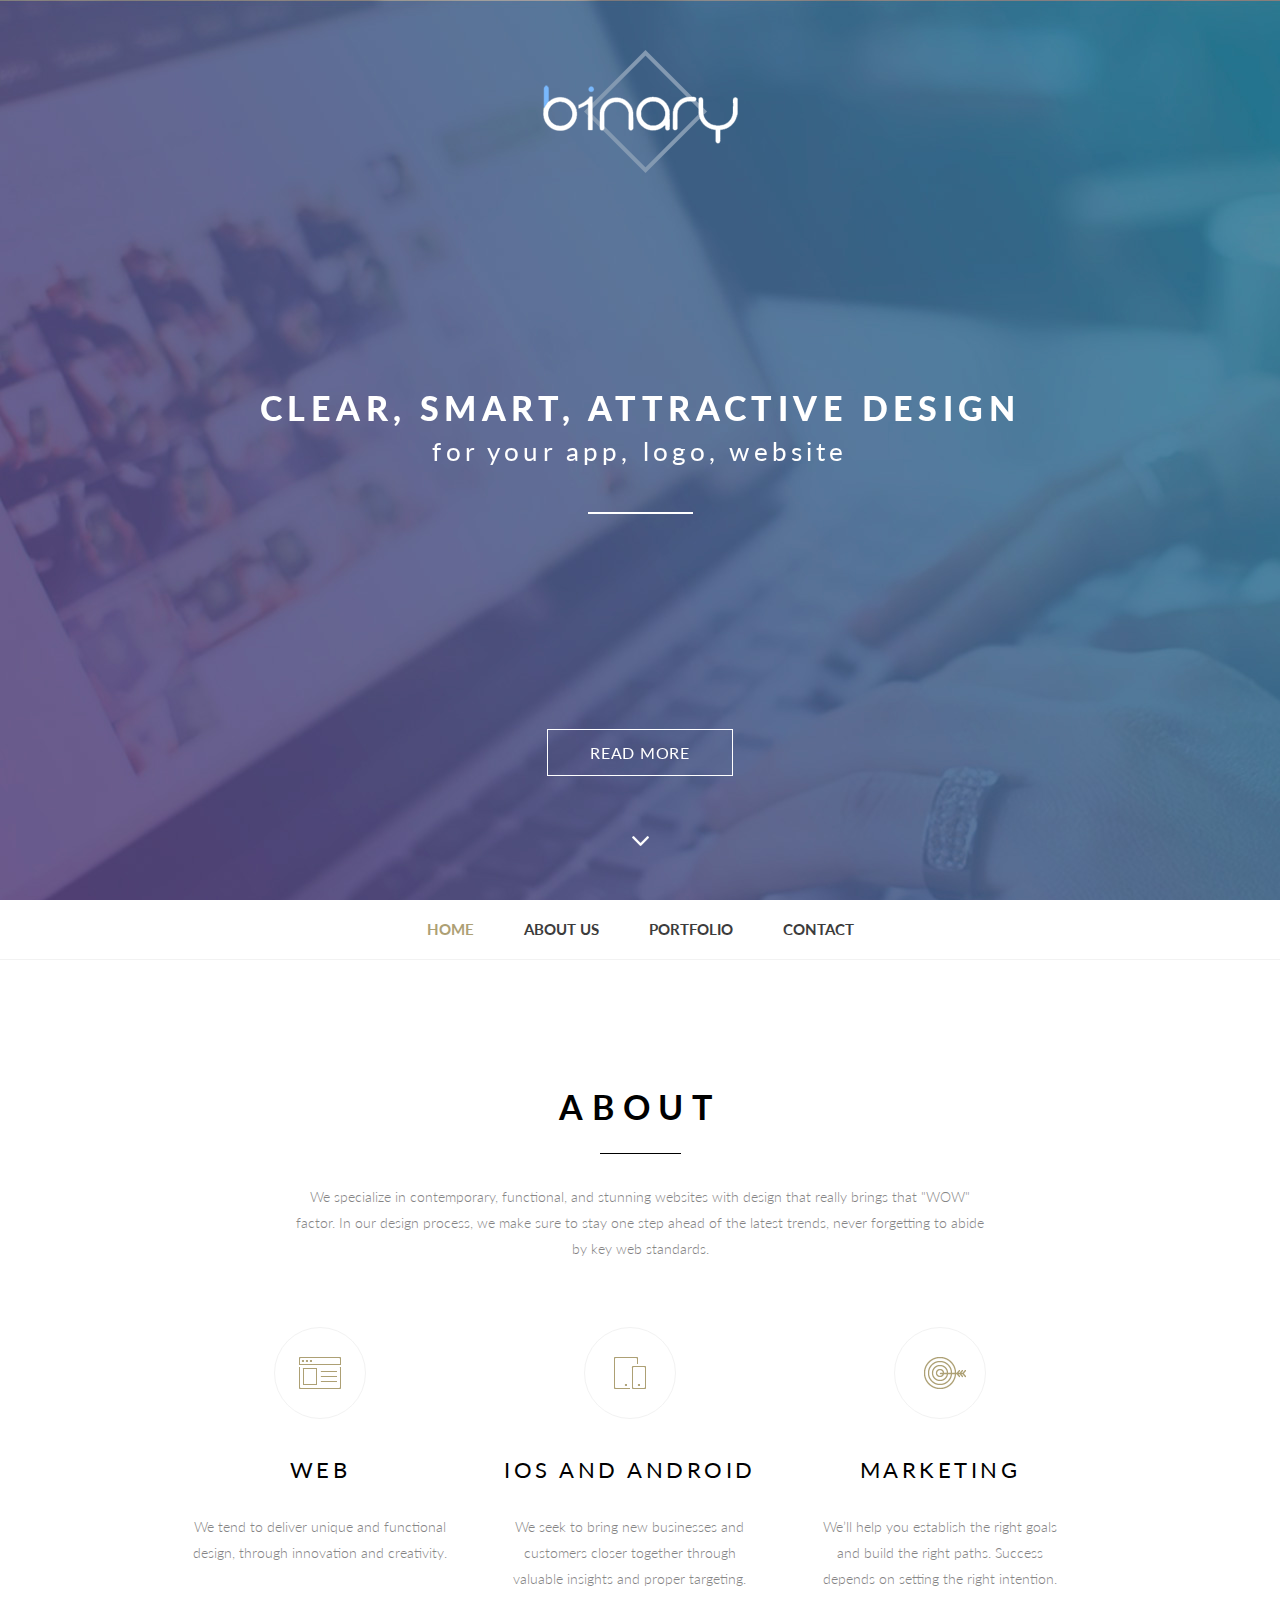
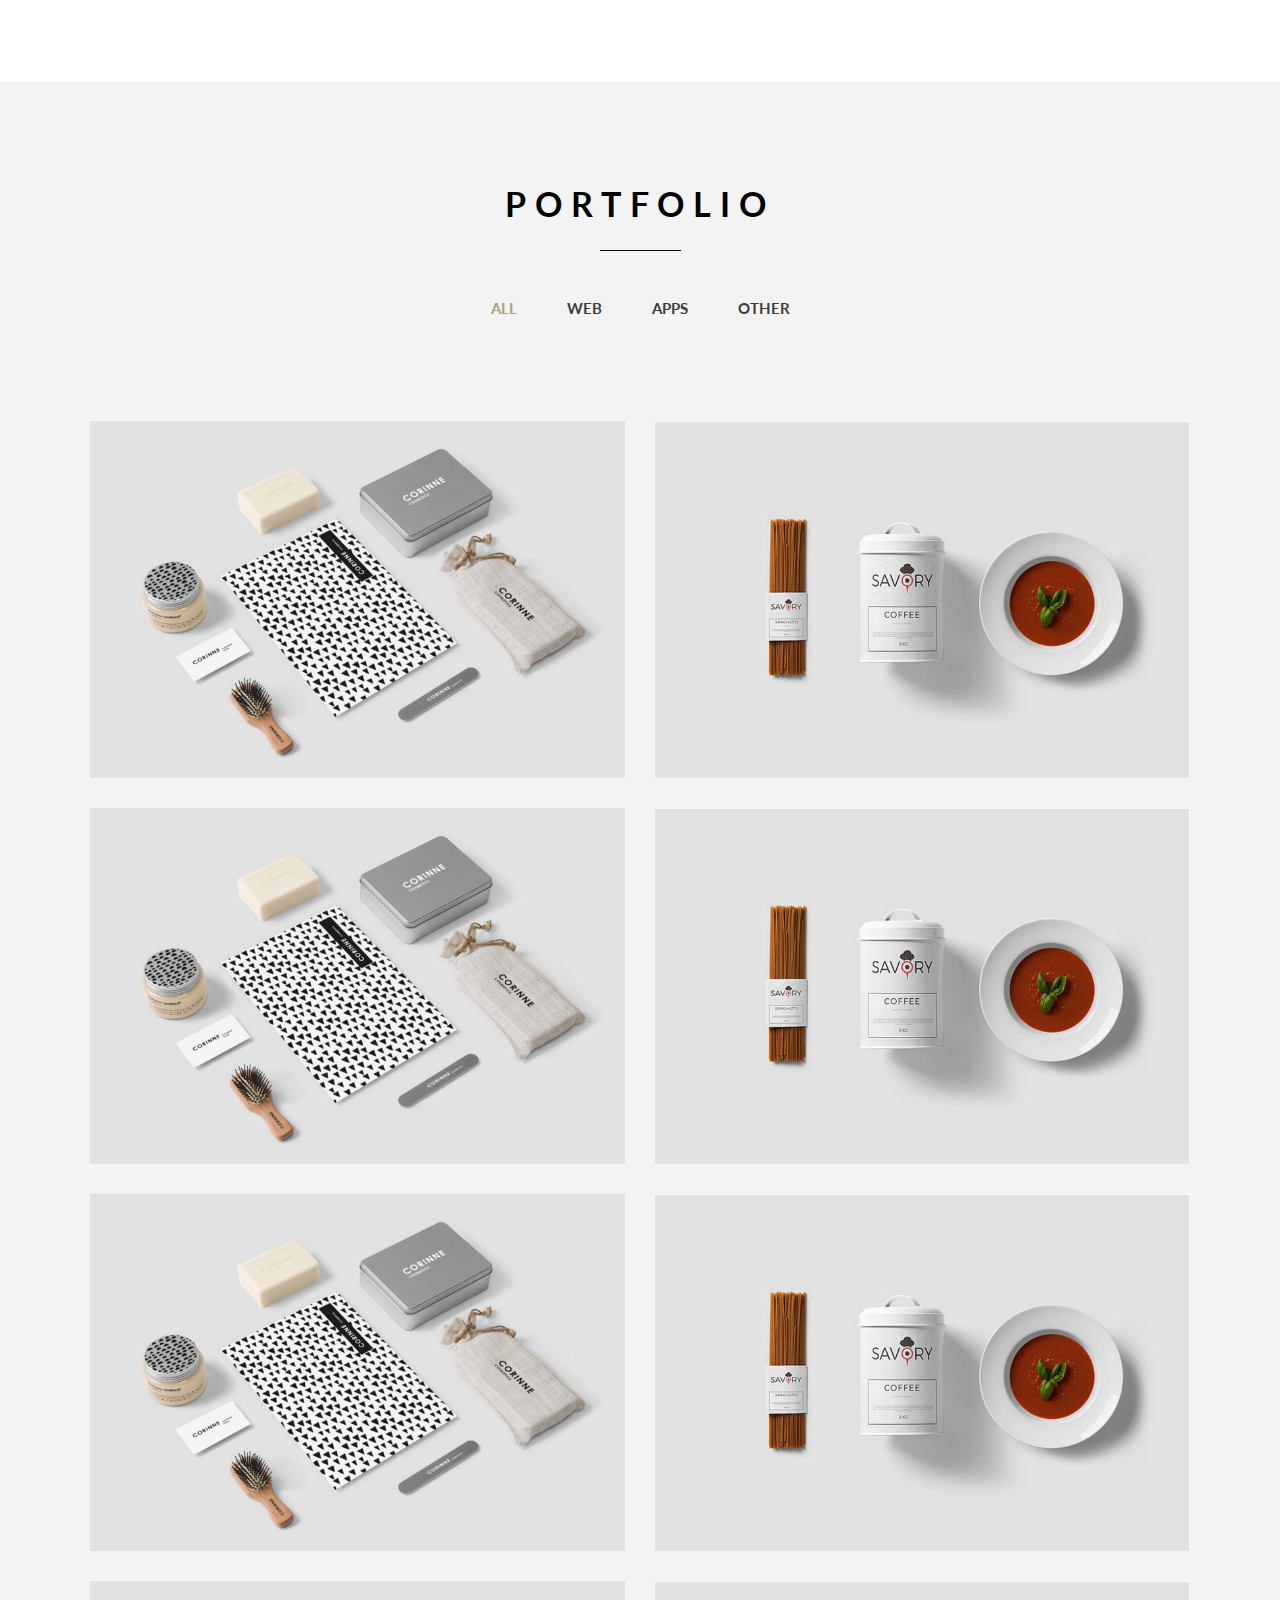
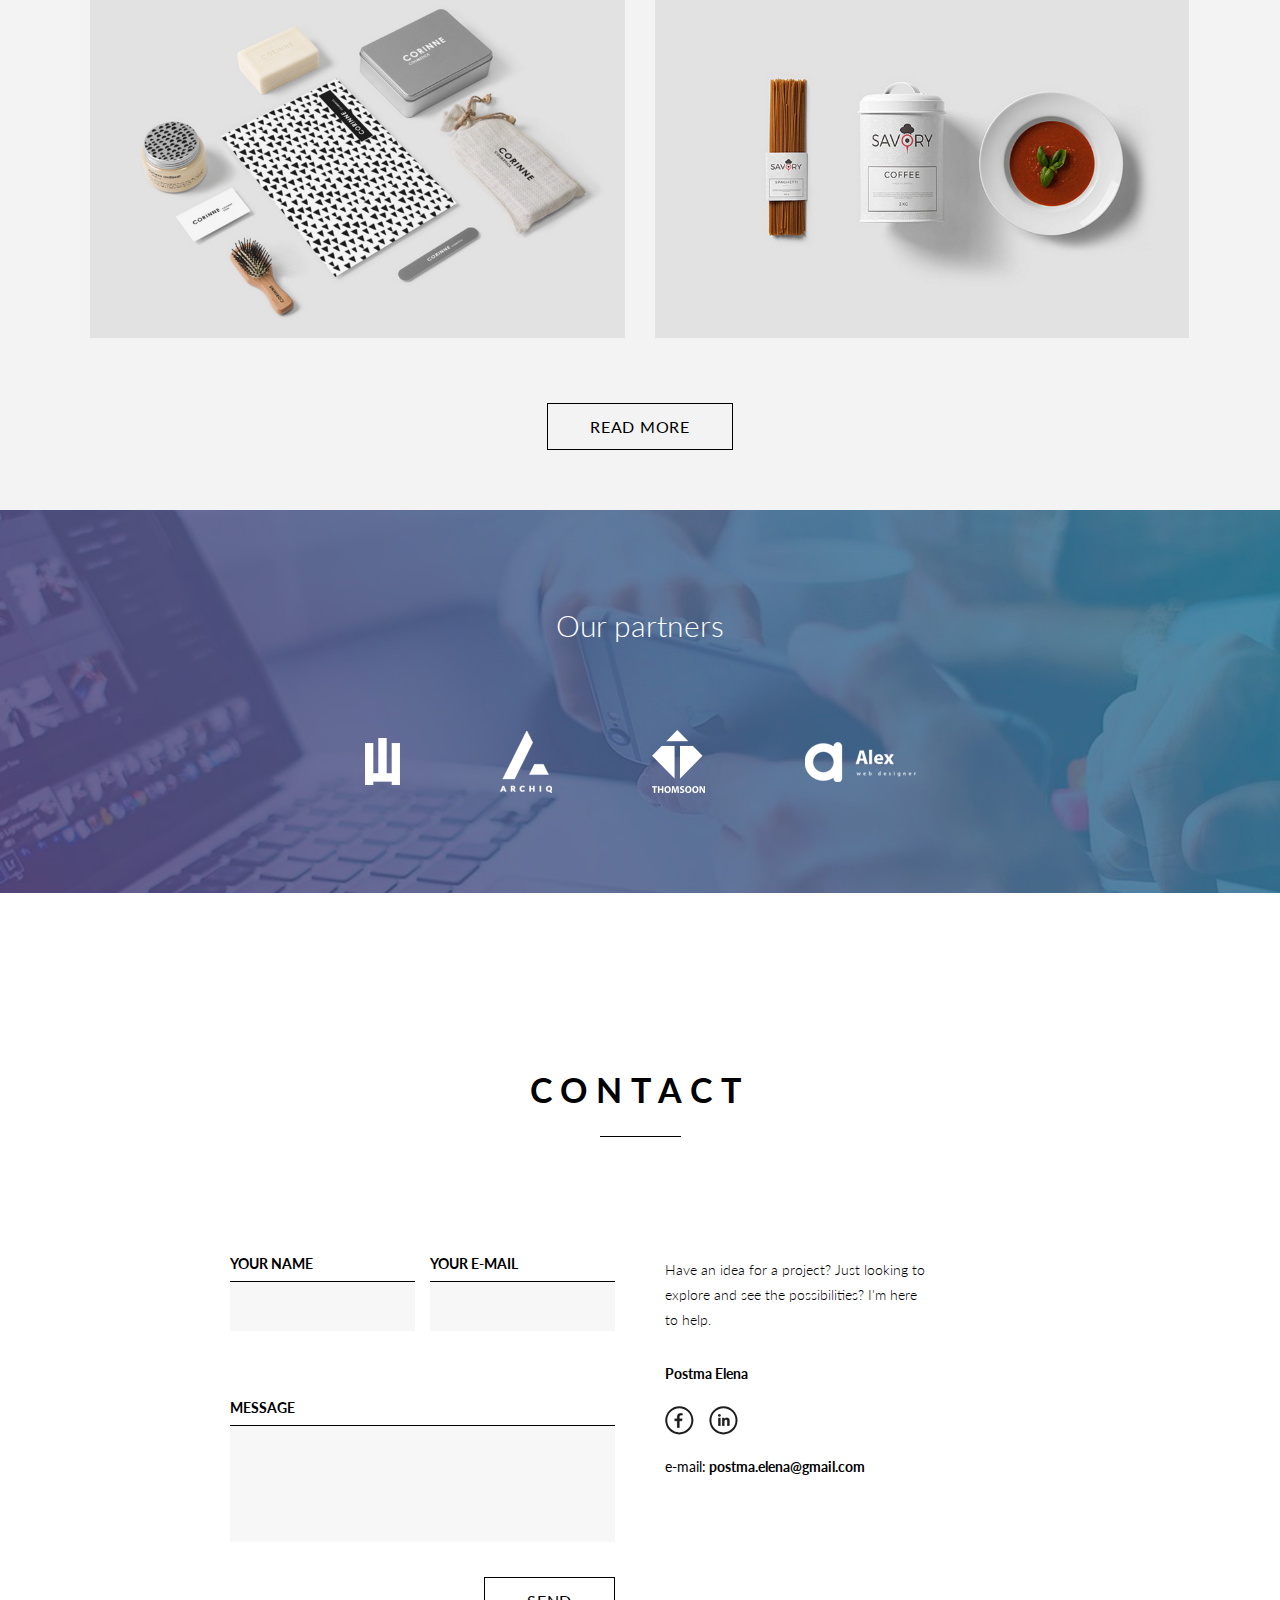
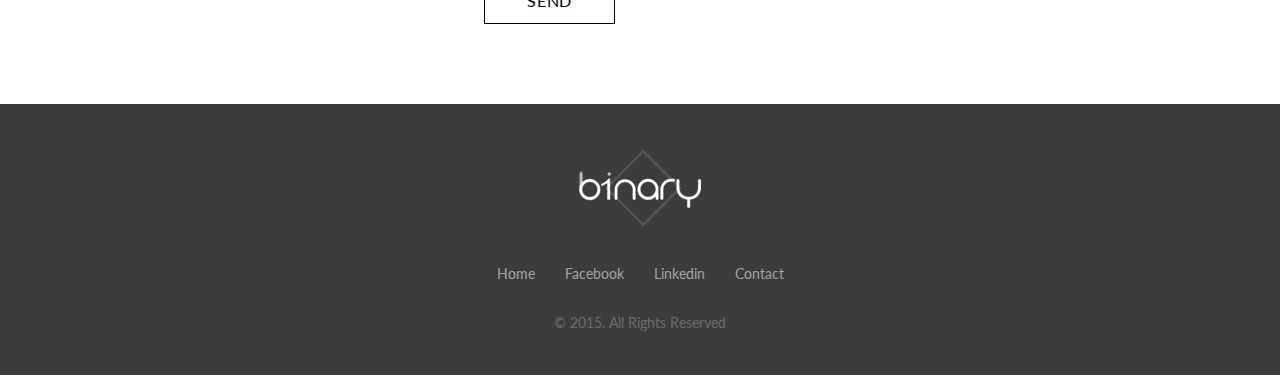
<file: index.html>
<!DOCTYPE html>
<html lang="ru">
<head>
	<title>Binary</title>
	<meta charset="utf-8">
	<meta name="format-detection" content="telephone=0">
	<meta name="viewport" content="width=device-width, initial-scale=1.0, maximum-scale=1.0, user-scalable=0">
	<link rel="stylesheet" type="text/css" href="css/style.css"> <!-- подключение файла css -->
</head>
<body>
	<div class="wrapper">
		<div class="mainblock"><!-- //fullscreen -->
			<div class="mainblock__content">
				<div class="container">
					<a href="#" class="mainblock__logo">
						<img src="img/logo.png" alt="">
					</a>
					<div class="mainblock__text">
						<div class="mainblock__title">Clear, smart, attractive design </div>
						<div class="mainblock__subtitle">for your app, logo, website</div>
					</div>
					<div class="mainblock__footer">
						<a href="#" class="mainblock__btn btn btn_w" onclick="return scrollMe()"><span>Read more</span></a>
						<a href="#" class="mainblock__arrow"  onclick="return scrollMe()">
							<img src="img/icons/Arrow-down.png" alt="">
						</a>
					</div>
					
				</div>
			</div>
			<div class="mainblock__image">
				<img src="img/mainblock/bg.jpg" alt="">
			</div>
		</div>
		<div class="content">
			<div class="menu menu_mb">
				<div class="container">
					<nav class="menu__items">
						<ul class="menu__list">
							<li><a href="#" class="menu__link menu__link_act">Home</a></li>
							<li><a href="#" class="menu__link">About us</a></li>
							<li><a href="#" class="menu__link">portfolio</a></li>
							<li><a href="#" class="menu__link">contact</a></li>
						</ul>
					</nav>
				</div>
			</div>

			<div class="about">
				<div class="container">
				<div class="about__header-block header-block">
					<div class="header-block__title">About</div>
					<div class="header-block__subtitle">We specialize in contemporary, functional, and stunning websites with design that really brings that "WOW" factor. In our design process, we make sure to stay one step ahead of the latest trends, never forgetting to abide by key web standards.</div>
				</div>

				<div class="about__body">
					<div class="about__row">
						<div class="about__column">
							<div class="about__item">
								<div class="about__icon">
									<img src="img/about/01.png" alt="">
								</div>
								<div class="about__title">web</div>
								<div class="about__text">We tend to deliver unique and functional design, through innovation and creativity.</div>
							</div>
						</div>
						<div class="about__column">
							<div class="about__item">
								<div class="about__icon">
									<img src="img/about/02.png" alt="">
								</div>
								<div class="about__title">ios and android</div>
								<div class="about__text">We seek to bring new businesses and customers closer together through valuable insights and proper targeting.</div>
							</div>
						</div>
						<div class="about__column">
							<div class="about__item">
								<div class="about__icon about__icon_l">
									<img src="img/about/03.png" alt="">
								</div>
								<div class="about__title">marketing</div>
								<div class="about__text">We’ll help you establish the right goals and build the right paths. Success depends on setting the right intention.</div>
							</div>
						</div>
					</div>
				</div>
				</div>
			</div>

			<div class="portfolio">
				<div class="container">
					<div class="portfolio__header-block header-block">
					<div class="header-block__title">Portfolio</div>
					</div>
					<nav class="portfolio__filter filter">
						<ul class="filter__list">
							<li data-filter="1" class="filter__item active">all</li>
							<li data-filter="2" class="filter__item">web</li>
							<li data-filter="3" class="filter__item">apps</li>
							<li data-filter="4" class="filter__item">other</li>
						</ul>
					</nav>
					<div class="portfolio__items"> <!-- флекс-контейнер -->
						<div class="portfolio__column f_2">
							<a href="portfolio_page.html" class="portfolio__item"><img src="img/portfolio/01.png" alt=""></a>
						</div>
						<div class="portfolio__column f_2">
							<a href="" class="portfolio__item"><img src="img/portfolio/02.png" alt=""></a>
						</div>
						<div class="portfolio__column f_2">
							<a href="" class="portfolio__item"><img src="img/portfolio/01.png" alt=""></a>
						</div>
						<div class="portfolio__column f_3">
							<a href="" class="portfolio__item"><img src="img/portfolio/02.png" alt=""></a>
						</div>
						<div class="portfolio__column f_4">
							<a href="" class="portfolio__item"><img src="img/portfolio/01.png" alt=""></a>
						</div>
						<div class="portfolio__column f_4">
							<a href="" class="portfolio__item"><img src="img/portfolio/02.png" alt=""></a>
						</div>
						<div class="portfolio__column f_4">
							<a href="" class="portfolio__item"><img src="img/portfolio/01.png" alt=""></a>
						</div>
						<div class="portfolio__column f_4">
							<a href="" class="portfolio__item"><img src="img/portfolio/02.png" alt=""></a>
						</div>
					</div>
					<div class="portfolio__footer">
						<a href="" class="portfolio__btn btn btn_b">
							<span>read more</span>
						</a>
					</div>
				</div>
			</div>
			<div class="partners">
				<div class="container">
					<div class="partners__title">Our partners</div>
					<div class="partners__items">
						<div class="partners__column">
						<div class="partners__item">
							<img src="./img/partners/01.png" alt="">
						</div>
					</div>
					<div class="partners__column">
						<div class="partners__item">
							<img src="./img/partners/02.png" alt="">
						</div>
					</div>
					<div class="partners__column">
						<div class="partners__item">
							<img src="./img/partners/03.png" alt="">
						</div>
					</div>
					<div class="partners__column">
						<div class="partners__item">
							<img src="./img/partners/04.png" alt="">
						</div>
					</div>
					</div>
					
				</div>
			</div>
			<div class="contacts">
				<div class="container">
					<div class="contacts__header-block header-block">
					<div class="header-block__title">Contact</div>
					</div>
					<div class="contacts__body">
						<div class="contacts__column">
							<form action="#" class="contacts__form form-contacts" onsubmit="return submitForm(event)">
								<div class="form-contacts__body">
								    <div class="form-contacts__row">
									<div class="form-contacts__column">
										<div class="form-contacts__input">
										   <div class="form-contacts__label">your name</div>
										   <input type="text" autocomplete="off" name="formName" class="input req" onfocus="addFocus(event)" onblur="removeFocus(event)">
									    </div>
									</div>
									<div class="form-contacts__column">
										<div class="form-contacts__input">
										   <div class="form-contacts__label">your e-mail</div>
										   <input type="text" autocomplete="off" name="formEmail" class="input req email" onfocus="addFocus(event)" onblur="removeFocus(event)">
										</div>
									</div>
								    </div>

								    <div class="form-contacts__input">
									<div class="form-contacts__label">message</div>
									<textarea type="text" autocomplete="off" name="formText" class="input" onfocus="addFocus(event)" onblur="removeFocus(event)"></textarea>
								    </div>
								    <button type="submit" class="form-contacts__btn btn btn_b"><span>send</span></button>
								</div>
							</form>
						</div>
						<div class="contacts__column">
							<div class="contacts__content">
								<div class="contacts__text">Have an idea for a project? Just looking to explore and see the possibilities? I'm here to help.
                                </div>
                                <div class="contacts__name">Postma Elena</div>
                                <div class="contacts__social social">
                                	<a href="" class="social__item"><img src="img/icons/social/01.svg" alt=""></a>
                                	<a href="" class="social__item"><img src="img/icons/social/02.svg" alt=""></a>
                                </div>
                                <div class="contacts__email">e-mail:<a href="mailto:postma.elena@gmail.com"> postma.elena@gmail.com</a></div>
							</div>
						</div>
					</div>
				</div>
			</div>
		</div>
		<footer class="footer">
			<div class="container">
				<div class="footer__body">
					<a href="" class="footer__logo"><img src="img/logo-footer.png" alt=""></a>
					<nav class="footer__menu">
						<ul class="footer__list">
							<li><a href="" class="footer__link">Home</a></li>
							<li><a href="" class="footer__link">Facebook</a></li>
							<li><a href="" class="footer__link">Linkedin</a></li>
							<li><a href="" class="footer__link">Contact</a></li>	
						</ul>
					</nav>
					<div class="footer__text">© 2015. All Rights Reserved </div>
				</div>
			</div>
		</footer>

	</div>




	<script src="js/scripts.js"></script>
	
</body>
</file>
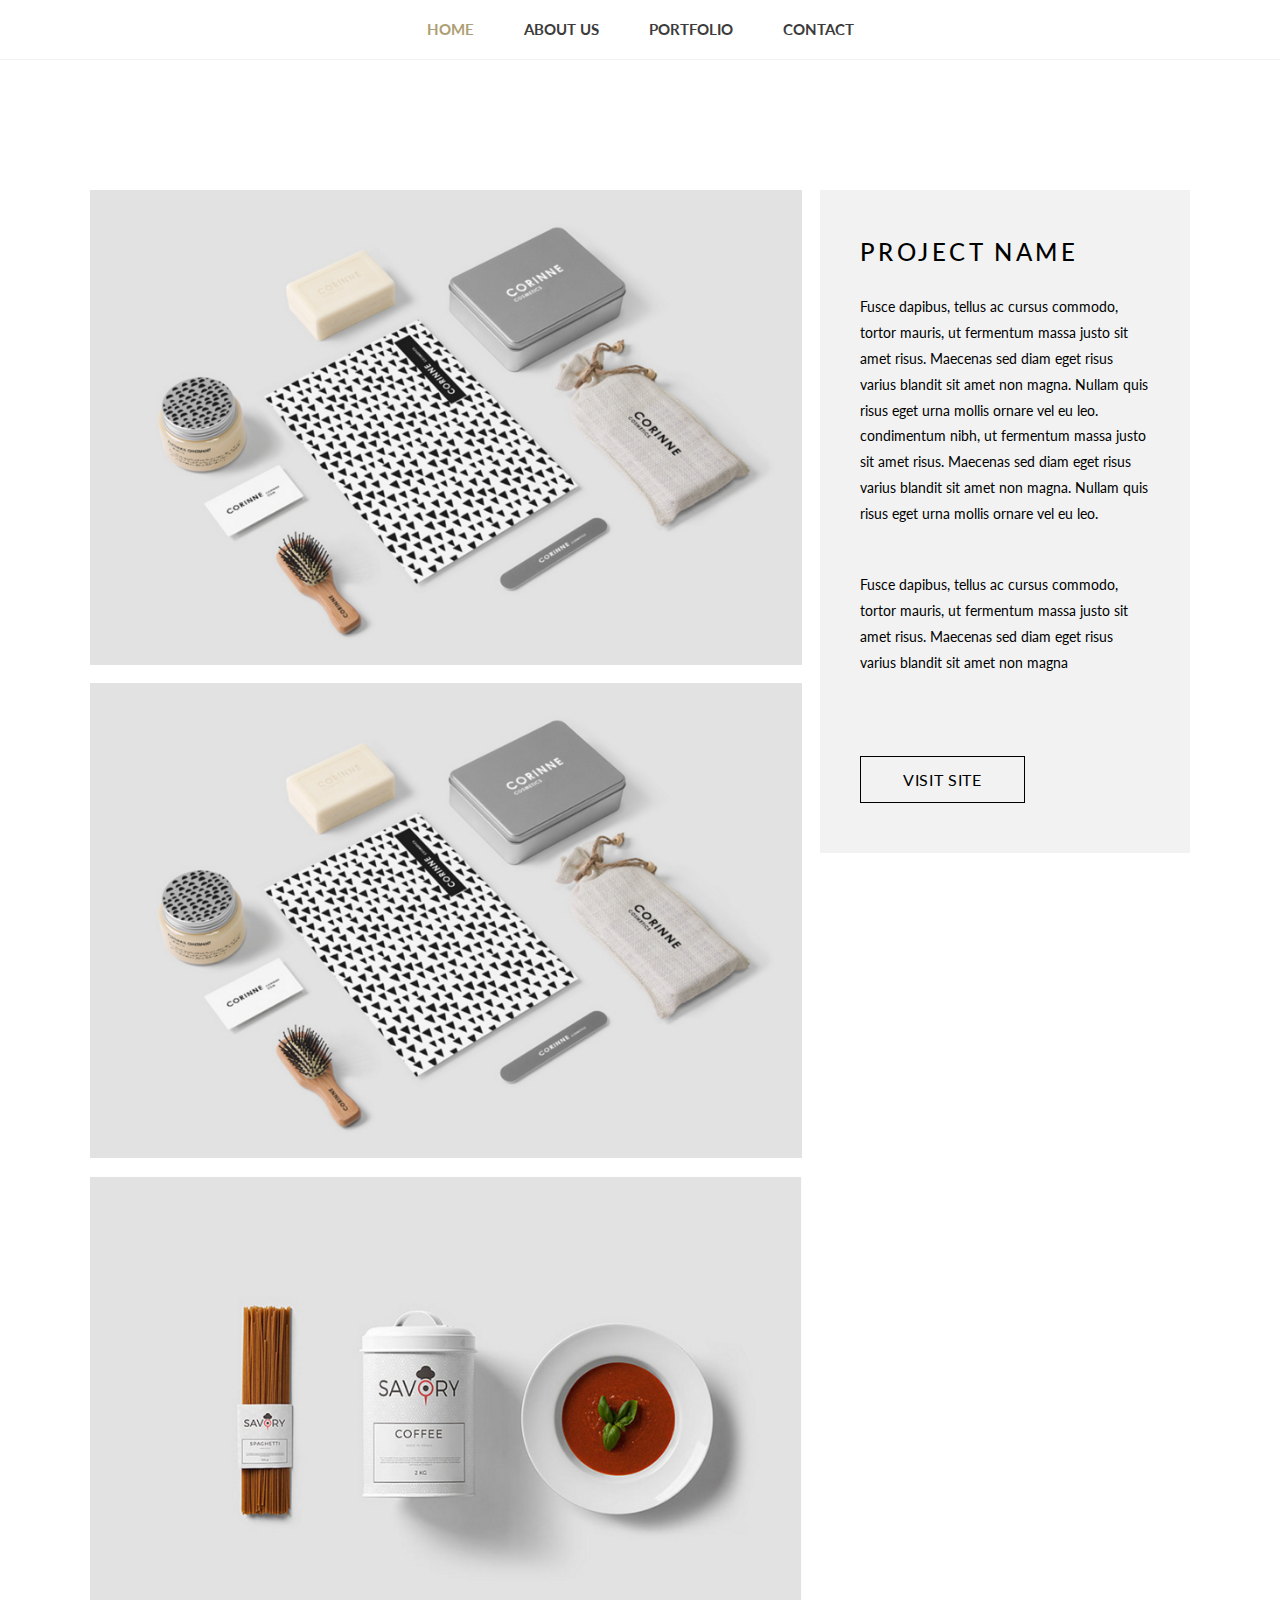
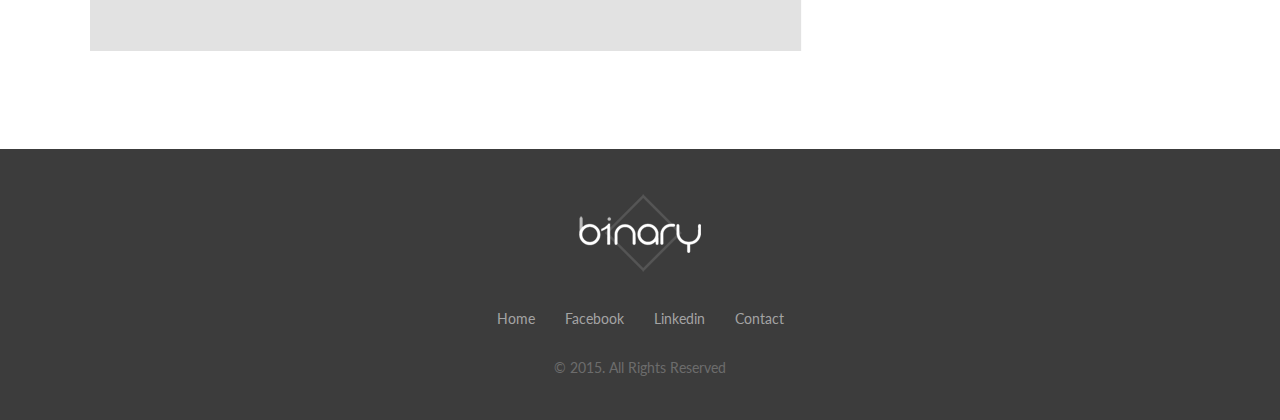
<file: portfolio_page.html>
<!DOCTYPE html>
<html lang="ru">
<head>
	<title>Portfolio page</title>
	<meta charset="utf-8">
	<meta name="format-detection" content="telephone=0">
	<meta name="viewport" content="width=device-width, initial-scale=1.0, maximum-scale=1.0, user-scalable=0">
	<link rel="stylesheet" type="text/css" href="css/style.css"> <!-- подключение файла css -->
</head>
<body>
	<div class="wrapper">
		<div class="content">
			<div class="menu menu_mb">
				<div class="container">
					<nav class="menu__items">
						<ul class="menu__list">
							<li><a href="#" class="menu__link menu__link_act">Home</a></li>
							<li><a href="#" class="menu__link">About us</a></li>
							<li><a href="#" class="menu__link">Portfolio</a></li>
							<li><a href="#" class="menu__link">Contact</a></li>
						</ul>
					</nav>
				</div>
			</div>
			<div class="project">
				<div class="container">
					<div class="project__row">
						<div class="project__column">
							<div class="project__photo">
								<a href="" class="project__item"><img src="img/portfolio/01.png" alt=""></a>
							</div>
							<div class="project__photo">
								<a href="" class="project__item"><img src="img/portfolio/01.png" alt=""></a>
							</div>
							<div class="project__photo">
								<a href="" class="project__item"><img src="img/portfolio/02.png" alt=""></a>
							</div>
						</div>
						<div class="project__column">
							<div class="project__content">
								<div class="project__title">Project name</div>
								<div class="project__text">
									<p>Fusce dapibus, tellus ac cursus commodo, tortor mauris, ut fermentum massa justo sit amet risus. Maecenas sed diam eget risus varius blandit sit amet non magna. Nullam quis risus eget urna mollis ornare vel eu leo. condimentum nibh, ut fermentum massa justo sit amet risus. Maecenas sed diam eget risus varius blandit sit amet non magna. Nullam quis risus eget urna mollis ornare vel eu leo.</p>
									<p>Fusce dapibus, tellus ac cursus commodo, tortor mauris, ut fermentum massa justo sit amet risus. Maecenas sed diam eget risus varius blandit sit amet non magna</p>
								</div>
								<div class="project__footer">
									<a href="" class="project__btn btn btn_b"><span>visit site</span></a>
								</div>
							</div>
						</div>
					</div>
				</div>
			</div>
		</div>
		<footer class="footer">
			<div class="container">
				<div class="footer__body">
					<a href="" class="footer__logo"><img src="img/logo-footer.png" alt=""></a>
					<nav class="footer__menu">
						<ul class="footer__list">
							<li><a href="" class="footer__link">Home</a></li>
							<li><a href="" class="footer__link">Facebook</a></li>
							<li><a href="" class="footer__link">Linkedin</a></li>
							<li><a href="" class="footer__link">Contact</a></li>	
						</ul>
					</nav>
					<div class="footer__text">© 2015. All Rights Reserved </div>
				</div>
			</div>
		</footer>
	</div>
</body>
</file>
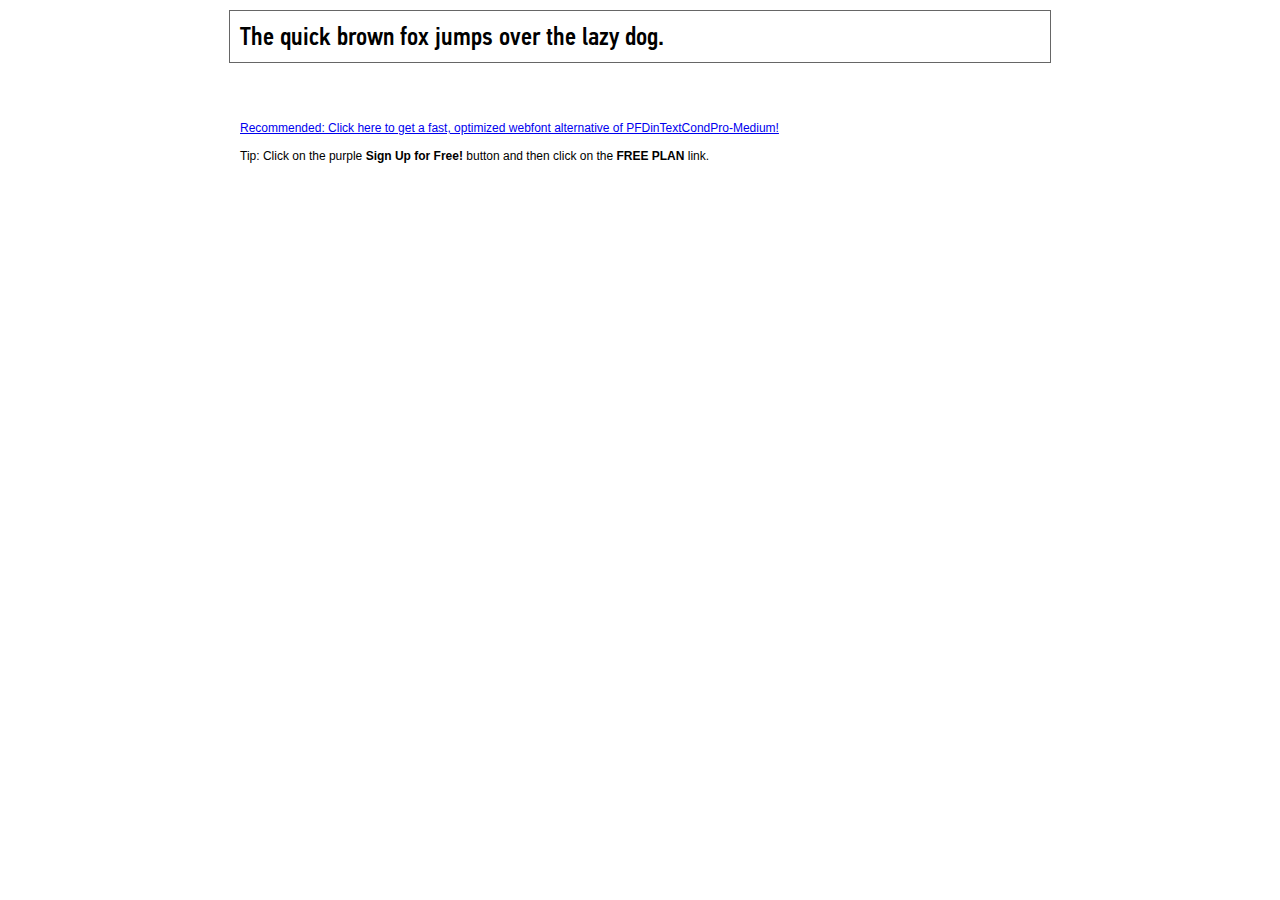
<file: fonts/PFDinTextCondPro-Medium/demo.html>
<!DOCTYPE html PUBLIC "-//W3C//DTD XHTML 1.0 Transitional//EN" "http://www.w3.org/TR/xhtml1/DTD/xhtml1-transitional.dtd">
<html xmlns="http://www.w3.org/1999/xhtml">
<head>
	<meta http-equiv="Content-Type" content="text/html; charset=utf-8" />
	<title>@font-face Demo</title>
	<link rel="stylesheet" href="fonts.css" type="text/css" charset="utf-8" />
	<style type="text/css">
	body {
		background-color:white;
		font-family:Verdana,Tahoma,Arial,Sans-Serif;
		color:black;
		font-size:12px;
	}

	.demo
	{
		font-family:'Conv_PFDinTextCondPro-Medium',Sans-Serif;
		width:800px;
		margin:10px auto;
		text-align:left;
		border:1px solid #666;
		padding:10px;
	}

	.hint
	{
		font-family:'Conv_Sansus Webissimo-Regular',Sans-Serif;
		width:800px;
		margin:10px auto;
		text-align:left;
		border:1px;
		padding:10px;
	}

	</style>
</head>
<body>
	<div class="demo" style="font-size:25px">
		The quick brown fox jumps over the lazy dog.
	</div>

	<br>
	<br>
	<div class="hint">
		<a href="http://www.font2web.com/searchfreewebfont.php?PFDinTextCondPro-Medium">Recommended: Click here to get a fast, optimized webfont alternative of PFDinTextCondPro-Medium!</a><br><br>
		Tip: Click on the purple <strong>Sign Up for Free!</strong> button and then click on the <strong>FREE PLAN</strong> link.
	</div>

</body>
</html>
</file>
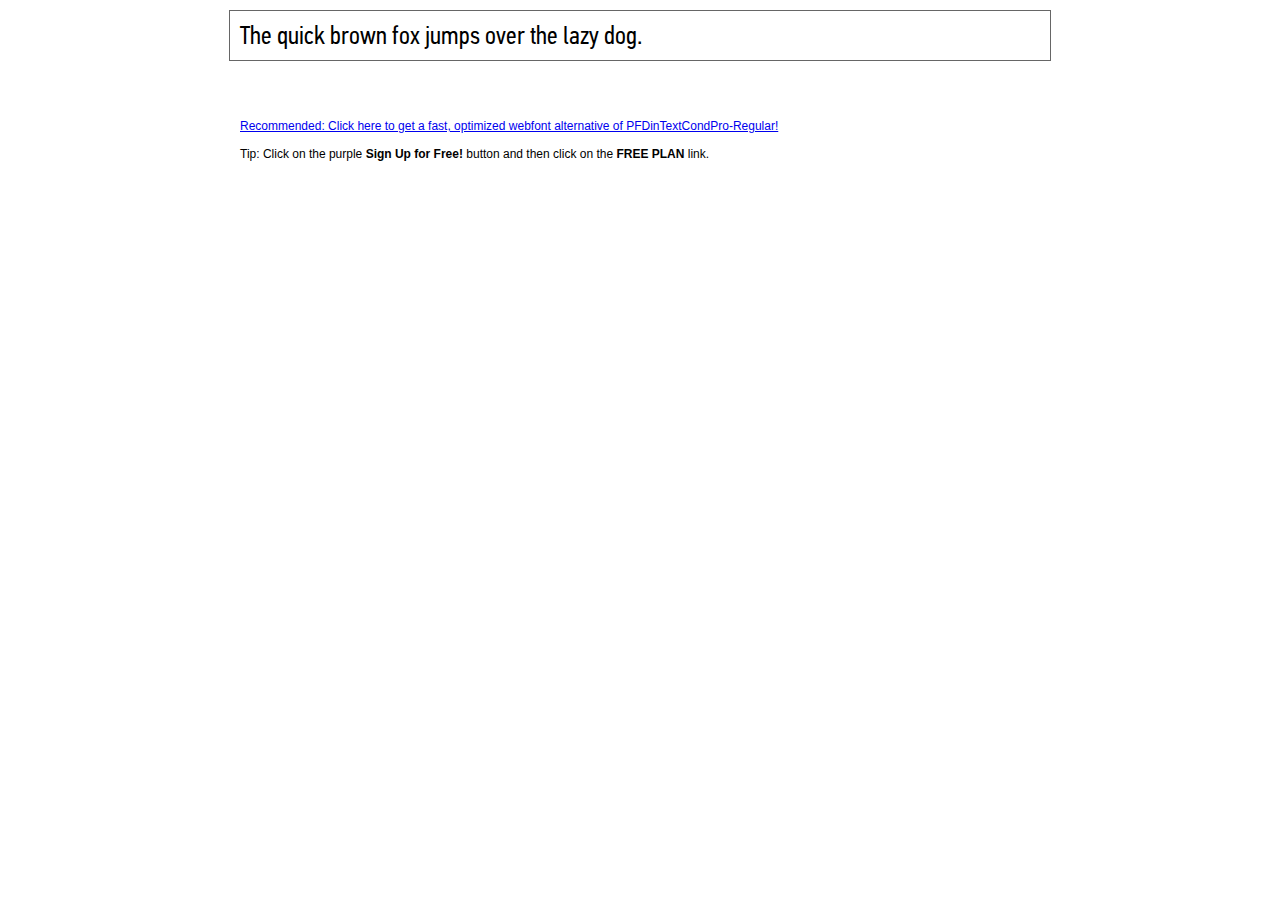
<file: fonts/PFDinTextCondPro-Regular/demo.html>
<!DOCTYPE html PUBLIC "-//W3C//DTD XHTML 1.0 Transitional//EN" "http://www.w3.org/TR/xhtml1/DTD/xhtml1-transitional.dtd">
<html xmlns="http://www.w3.org/1999/xhtml">
<head>
	<meta http-equiv="Content-Type" content="text/html; charset=utf-8" />
	<title>@font-face Demo</title>
	<link rel="stylesheet" href="fonts.css" type="text/css" charset="utf-8" />
	<style type="text/css">
	body {
		background-color:white;
		font-family:Verdana,Tahoma,Arial,Sans-Serif;
		color:black;
		font-size:12px;
	}

	.demo
	{
		font-family:'Conv_PFDinTextCondPro-Regular',Sans-Serif;
		width:800px;
		margin:10px auto;
		text-align:left;
		border:1px solid #666;
		padding:10px;
	}

	.hint
	{
		font-family:'Conv_Sansus Webissimo-Regular',Sans-Serif;
		width:800px;
		margin:10px auto;
		text-align:left;
		border:1px;
		padding:10px;
	}

	</style>
</head>
<body>
	<div class="demo" style="font-size:25px">
		The quick brown fox jumps over the lazy dog.
	</div>

	<br>
	<br>
	<div class="hint">
		<a href="http://www.font2web.com/searchfreewebfont.php?PFDinTextCondPro-Regular">Recommended: Click here to get a fast, optimized webfont alternative of PFDinTextCondPro-Regular!</a><br><br>
		Tip: Click on the purple <strong>Sign Up for Free!</strong> button and then click on the <strong>FREE PLAN</strong> link.
	</div>

</body>
</html>
</file>
<file: css/style.css>
@charset "UTF-8";
/*Обнуление!*/
@import url(https://fonts.googleapis.com/css?family=Lato:400,300,700,900);
* {
  padding: 0;
  margin: 0;
  border: 0;
}

*, *:before, *:after {
  /*меняет подсчет ширины блока так, чтоб было удобно верстать*/
  /*по умолчанию свойства width и height не  включают в себя отступы, но со значением border-box - включают (но не внешних отступов margin)*/
  box-sizing: border-box;
}

/*убирает обводку элементов в некоторых браузерах*/
:focus, :active {
  outline: none;
}

a:focus, a:active {
  outline: none;
}

nav, footer, header, aside {
  display: block;
}

/*делаем перечисленные теги блочными*/
/*параметры, которые уравнивают поведение шрифтов и элементов для разных браузеров,
а также запрещают самовольное увеличение шрифта(на айфонах, например)*/
html, body {
  height: 100%;
  width: 100%;
  font-size: 100%;
  line-height: 1;
  font-size: 14px;
  -ms-text-size-adjust: 100%;
  -moz-text-size-adjust: 100%;
  -webkit-text-size-adjust: 100%;
  margin: 0;
  padding: 0;
  min-width: 320px;
  position: relative;
}

body {
  font-size: 100%;
  line-height: 1;
  font-size: 14px;
  -ms-text-size-adjust: 100%;
  -moz-text-size-adjust: 100%;
  -webkit-text-size-adjust: 100%;
}
body.lock {
  overflow: hidden;
}
@media (max-width: 767.98px) {
  body.lock {
    width: 100%;
    position: fixed;
    overflow: hidden;
  }
}

/*просим о наследовании шрифта, т.к. они не наследуют по умолчанию*/
input, button, textarea {
  font-family: inherit;
}

input::-ms-clear {
  display: none;
}

/*убирает крестик, который появляется в поле ввода в эксплоере*/
button {
  cursor: pointer;
}

button::-moz-focus-inner {
  padding: 0;
  border: 0;
}

/*убирает лишние отступы в мозиле*/
a, a:visited {
  text-decoration: none;
}

a:hover {
  text-decoration: none;
}

ul li {
  list-style: none;
}

img {
  vertical-align: top;
}

h1, h2, h3, h4, h5, h6 {
  font-size: inherit;
  font-weight: 400;
}

.container {
  max-width: 1100px;
  margin: 0 auto;
  width: 100%;
}
@media (max-width: 1112px) {
  .container {
    max-width: 970px;
  }
}
@media (max-width: 992.98px) {
  .container {
    max-width: 750px;
  }
}
@media (max-width: 767.98px) {
  .container {
    max-width: none;
    padding: 0 10px;
  }
}

.wrapper {
  width: 100%;
  min-height: 100vh;
  overflow: hidden;
  display: flex;
  flex-direction: column;
}

body {
  font-family: "Lato";
}

.header-block {
  text-align: center;
}
.header-block__title {
  font-size: 34px;
  font-weight: 700;
  letter-spacing: 8.95px;
  text-transform: uppercase;
  position: relative;
  padding: 0 0 30px 0;
}
@media (max-width: 992.98px) {
  .header-block__title {
    font-size: 28px;
  }
}
.header-block__title:after {
  content: "";
  width: 81px;
  height: 1px;
  background-color: #000;
  position: absolute;
  left: 50%;
  bottom: 0;
  margin: 0 0 0 -40.5px;
}
.header-block__subtitle {
  padding: 30px 0 0 0;
  color: #868585;
  font-size: 14px;
  font-weight: 300;
  line-height: 25.89px;
  max-width: 700px;
  margin: 0 auto;
}

.mainblock {
  min-height: 100vh;
  flex: 1 1 auto;
  position: relative;
  display: flex;
  justify-content: center;
  text-align: center;
  padding: 50px 0;
}
@media screen and (max-width: 400px), screen and (max-height: 600px) {
  .mainblock {
    padding: 20px 0;
  }
}
.mainblock__content {
  position: relative;
  z-index: 1;
  flex: 1 1 auto;
}
.mainblock__content .container {
  height: 100%;
  display: flex;
  flex-direction: column;
  justify-content: space-between;
  align-items: center;
}
.mainblock__text {
  color: #fff;
  position: relative;
  padding: 0 0 50px 0;
  margin: 30px 0;
}
.mainblock__text:after {
  content: "";
  background-color: #fff;
  height: 2px;
  width: 105px;
  position: absolute;
  left: 50%;
  margin: 0 0 0 -52.5px;
  bottom: 0;
}
.mainblock__title {
  font-size: 34px;
  text-transform: uppercase;
  font-weight: 900;
  line-height: 40px;
  letter-spacing: 5.43px;
  margin: 0 0 10px 0;
}
@media screen and (max-width: 400px), screen and (max-height: 600px) {
  .mainblock__title {
    font-size: 25px;
    line-height: 30px;
  }
}
.mainblock__subtitle {
  font-size: 26px;
  letter-spacing: 4.15px;
}
.mainblock__footer {
  display: inline-flex;
  flex-direction: column;
}
.mainblock__btn {
  margin: 0 0 60px 0;
}
@media screen and (max-width: 767.98px), screen and (max-height: 600px) {
  .mainblock__btn {
    margin: 0px 0px 30px 0px;
  }
}
.mainblock__arrow {
  animation: arrow 1s infinite linear;
  position: relative;
}
.mainblock__image {
  position: fixed;
  width: 100%;
  height: 100%;
  top: 0;
  left: 0;
}
@keyframes arrow {
  0% {
    top: 0;
  }
  50% {
    top: 10px;
  }
  100% {
    top: 0;
  }
}

.btn {
  display: inline-block;
  padding: 0 42px;
  background-color: transparent;
  height: 47px;
  line-height: 45px;
  text-transform: uppercase;
  font-size: 16px;
  letter-spacing: 0.67px;
  position: relative;
}
.btn:after {
  content: "";
  position: absolute;
  width: 100%;
  height: 100%;
  top: 0;
  left: 0;
  transform: scale(0);
}
.btn_w {
  border: 1px solid #fff;
  color: #fff;
}
.btn_w:after {
  background-color: #fff;
}
.btn_b {
  border: 1px solid #000;
  color: #000;
}
.btn_b:after {
  background-color: #000;
}
.btn span {
  position: relative;
  z-index: 1;
}
.btn:hover.btn_w {
  color: #000;
}
.btn:hover.btn_b {
  color: #fff;
}
.btn:hover:after {
  transform: scale(1);
}

.content {
  background-color: #fff;
  position: relative;
  z-index: 50;
}

.menu {
  padding: 22px 0;
  border-bottom: 1px solid #f2f2f2;
}
.menu_mb {
  margin: 0 0 130px 0;
}
@media (max-width: 992.98px) {
  .menu_mb {
    margin: 0 0 50px 0;
  }
}
@media (max-width: 767.98px) {
  .menu_mb {
    margin: 0 0 40px 0;
  }
}
@media (max-width: 479.98px) {
  .menu {
    padding: 22px 0 12px 0;
  }
}
.menu__list {
  display: flex;
  font-size: 0;
  justify-content: center;
  align-items: center;
}
.menu__list li {
  margin: 0 25px;
}
@media (max-width: 767.98px) {
  .menu__list li {
    margin: 0 15px 10px 15px;
  }
}
@media (max-width: 767.98px) {
  .menu__list li {
    flex: 0 1 25%;
  }
}
@media (max-width: 479.98px) {
  .menu__list {
    flex-wrap: wrap;
  }
}
.menu__link {
  color: #3c3c3c;
  font-size: 15px;
  text-transform: uppercase;
  font-weight: 700;
  animation: 0.3s linear 0s;
}
.menu__link:hover {
  color: #ada074;
}
.menu__link_act {
  color: #ada074;
}

.about {
  padding: 0 0 60px 0;
}
@media (max-width: 767.98px) {
  .about {
    padding: 0 0 10px 0;
  }
}
.about__header-block {
  margin: 0 0 65px 0;
}
@media (max-width: 767.98px) {
  .about__header-block {
    margin: 0 0 30px 0;
  }
}
.about__body {
  text-align: center;
  max-width: 900px;
  margin: 0 auto;
}
.about__row {
  display: flex;
  margin: 0 -15px;
}
@media (max-width: 767.98px) {
  .about__row {
    display: block;
  }
}
.about__column {
  margin: 0 0 30px 0;
  flex: 0 1 33.333%;
  padding: 0 15px;
}
.about__item {
  text-align: center;
  max-width: 260px;
}
@media (max-width: 767.98px) {
  .about__item {
    max-width: none;
  }
}
.about__icon {
  width: 92px;
  height: 92px;
  border-radius: 50%;
  border: 1px solid #f2f2f2;
  display: inline-flex;
  justify-content: center;
  align-items: center;
  margin: 0 0 40px 0;
}
.about__icon_l img {
  position: relative;
  left: 5px;
}
@media (max-width: 767.98px) {
  .about__icon {
    margin: 0 0 15px 0;
  }
}
.about__title {
  margin: 0 0 33px 0;
  color: #000;
  font-size: 22px;
  text-transform: uppercase;
  letter-spacing: 3.52px;
}
@media (max-width: 992.98px) {
  .about__title {
    font-size: 18px;
    margin: 0 0 25px 0;
  }
}
@media (max-width: 767.98px) {
  .about__title {
    margin: 0 0 15px 0;
  }
}
.about__text {
  color: #868585;
  font-size: 14px;
  line-height: 26px;
  font-weight: 300;
}

.portfolio {
  background-color: #f3f3f3;
  padding: 105px 0 60px 0;
}
@media (max-width: 992.98px) {
  .portfolio {
    padding: 50px 0 35px 0;
  }
}
.portfolio__header-block {
  margin: 0 0 50px 0;
}
@media (max-width: 992.98px) {
  .portfolio__header-block {
    margin: 0 0 30px 0;
  }
}
.portfolio__filter {
  margin: 0 0 105px 0;
}
@media (max-width: 992.98px) {
  .portfolio__filter {
    margin: 0 0 50px 0;
  }
}
@media (max-width: 767.98px) {
  .portfolio__filter {
    margin: 0 0 30px 0;
  }
}
.portfolio__items {
  display: flex;
  margin: 0 -15px;
  flex-wrap: wrap;
}
.portfolio__column {
  flex: 0 1 50%;
  max-width: 50%;
  padding: 0 15px;
  margin: 0 0 30px 0;
}
@media (max-width: 767.98px) {
  .portfolio__column {
    flex: 0 1 100%;
    margin: 0 0 15px 0;
  }
}
.portfolio__item img {
  max-width: 100%;
}
.portfolio__footer {
  text-align: center;
  padding: 35px 0 0 0;
}
@media (max-width: 767.98px) {
  .portfolio__footer {
    padding: 15px 0 0 0;
  }
}
.filter__list {
  display: flex;
  justify-content: center;
  align-items: center;
}
.filter__item {
  color: #3c3c3c;
  font-size: 15px;
  font-weight: 700;
  cursor: pointer;
  text-transform: uppercase;
  margin: 0 25px;
}
.filter__item.active {
  color: #ada074;
}
@media (max-width: 992.98px) {
  .filter__item {
    margin: 0 15px;
  }
}

.partners {
  background: url("../img/partners/bg.jpg") center/cover no-repeat;
  padding: 100px 0 70px 0;
}
@media (max-width: 767.98px) {
  .partners {
    padding: 40px 0 10px 0;
  }
}
.partners__title {
  font-size: 30px;
  color: #fff;
  font-weight: 300;
  margin: 0 0 90px 0;
  text-align: center;
}
@media (max-width: 767.98px) {
  .partners__title {
    margin: 0 0 40px 0;
  }
}
.partners__items {
  flex-wrap: wrap;
  display: flex;
  justify-content: center;
  align-items: center;
  text-align: center;
}
.partners__column {
  padding: 0 50px;
  margin: 0 0 30px 0;
}
@media (max-width: 767.98px) {
  .partners__column {
    padding: 0 30px;
  }
}
.contacts {
  padding: 180px 0 80px 0;
}
@media (max-width: 992.98px) {
  .contacts {
    padding: 80px 0 50px 0;
  }
}
@media (max-width: 767.98px) {
  .contacts {
    padding: 50px 0 20px 0;
  }
}
.contacts__header-block {
  margin: 0 0 120px 0;
}
@media (max-width: 992.98px) {
  .contacts__header-block {
    margin: 0 0 80px 0;
  }
}
@media (max-width: 767.98px) {
  .contacts__header-block {
    margin: 0 0 40px 0;
  }
}
.contacts__body {
  display: flex;
  margin: 0 -25px;
}
@media (max-width: 767.98px) {
  .contacts__body {
    display: block;
  }
}
.contacts__column {
  flex: 0 1 50%;
  padding: 0 25px;
}
.contacts__form {
  text-align: right;
}
@media (max-width: 767.98px) {
  .contacts__form {
    text-align: left;
    margin: 0 0 30px 0;
  }
}
.contacts__content {
  max-width: 260px;
}
@media (max-width: 767.98px) {
  .contacts__content {
    max-width: none;
  }
}
.contacts__text {
  font-size: 14px;
  font-weight: 300;
  line-height: 25px;
  margin: 0 0 35px 0;
}
.contacts__name {
  font-weight: 700;
  font-size: 14px;
  margin: 0 0 25px 0;
}
.contacts__email {
  font-size: 14px;
}
.contacts__email a {
  font-weight: 700;
  color: #000;
}
.contacts__email a:hover {
  text-decoration: underline;
}

.form-contacts__body {
  display: inline-block;
  width: 100%;
  max-width: 385px;
}
@media (max-width: 767.98px) {
  .form-contacts__body {
    max-width: none;
  }
}
.form-contacts__row {
  display: flex;
  margin: 0 -15px 70px 0;
}
@media (max-width: 767.98px) {
  .form-contacts__row {
    margin: 0 -15px 30px 0;
  }
}
@media (max-width: 479.98px) {
  .form-contacts__row {
    display: block;
  }
}
.form-contacts__column {
  flex: 0 1 50%;
  padding: 0 15px 0 0;
}
@media (max-width: 479.98px) {
  .form-contacts__column:first-child {
    margin: 0 0 30px 0;
  }
}
.form-contacts__label {
  font-size: 14px;
  font-weight: 700;
  text-transform: uppercase;
  margin: 0 0 10px 0;
  text-align: left;
}
.form-contacts__btn.btn {
  margin: 35px 0 0 0;
}
@media (max-width: 767.98px) {
  .form-contacts__btn.btn {
    display: block;
    margin: 35px auto 0;
  }
}

.input {
  position: relative;
  height: 50px;
  border-radius: 0;
  font-size: 15px;
  width: 100%;
  display: block;
  padding: 0 20px;
  background-color: #f8f7f7;
  border-top: 1px solid #000;
}
.input.focus {
  border-top: 1px solid blue;
}
.input.err {
  border-top: 1px solid red;
}

.social {
  margin: 0 0 25px 0;
  display: flex;
}
.social__item {
  margin: 0 15px 0 0;
}

textarea.input {
  resize: none;
  height: 117px;
  padding: 10px 20px;
}

.footer {
  background-color: #3c3c3c;
  padding: 45px 0;
  position: relative;
  z-index: 5;
}
.footer__body {
  text-align: center;
}
.footer__logo {
  display: inline-block;
  margin: 0 0 40px 0;
}
.footer__menu {
  text-align: center;
}
.footer__list {
  display: flex;
  justify-content: center;
  align-items: center;
  margin: 0 0 35px 0;
}
.footer__list li {
  margin: 0 15px;
}
.footer__link {
  color: #a4a4a4;
  font-size: 14px;
}
.footer__link:hover {
  color: #fff;
}
.footer__text {
  color: #6c6c6c;
  font-size: 14px;
}

.project {
  padding: 0 0 80px 0;
}
@media (max-width: 767.98px) {
  .project {
    padding: 0 0 40px 0;
  }
}
.project__row {
  display: flex;
  margin: 0 -9px;
}
@media (max-width: 767.98px) {
  .project__row {
    flex-wrap: wrap;
  }
}
.project__column {
  flex: 0 1 auto;
  padding: 0 9px;
}
.project__photo {
  margin: 0 0 18px 0;
}
@media (max-width: 767.98px) {
  .project__photo {
    margin: 0 0 10px 0;
  }
}
.project__item img {
  max-width: 100%;
}
.project__content {
  max-width: 423px;
  background-color: #f2f2f2;
  padding: 50px 40px;
}
.project__title {
  font-size: 24px;
  font-weight: 500;
  letter-spacing: 3.43px;
  text-transform: uppercase;
}
.project__text {
  padding: 30px 0 0 0;
  font-size: 14px;
  line-height: 25.89px;
}
.project__text p {
  margin: 0 0 45px 0;
}
@media (max-width: 767.98px) {
  .project__text p {
    margin: 0 0 25px 0;
  }
}
.project__footer {
  padding: 35px 0 0 0;
}
@media (max-width: 767.98px) {
  .project__footer {
    padding: 15px 0 0 0;
  }
}
</file>
<file: fonts/PFDinTextCondPro-Medium/fonts.css>
/** Generated by FG **/
@font-face {
	font-family: 'Conv_PFDinTextCondPro-Medium';
	src: url('fonts/PFDinTextCondPro-Medium.eot');
	src: local('☺'), url('fonts/PFDinTextCondPro-Medium.woff') format('woff'), url('fonts/PFDinTextCondPro-Medium.ttf') format('truetype'), url('fonts/PFDinTextCondPro-Medium.svg') format('svg');
	font-weight: normal;
	font-style: normal;
}
</file>
<file: fonts/PFDinTextCondPro-Regular/fonts.css>
/** Generated by FG **/
@font-face {
	font-family: 'Conv_PFDinTextCondPro-Regular';
	src: url('fonts/PFDinTextCondPro-Regular.eot');
	src: local('☺'), url('fonts/PFDinTextCondPro-Regular.woff') format('woff'), url('fonts/PFDinTextCondPro-Regular.ttf') format('truetype'), url('fonts/PFDinTextCondPro-Regular.svg') format('svg');
	font-weight: normal;
	font-style: normal;
}
</file>
